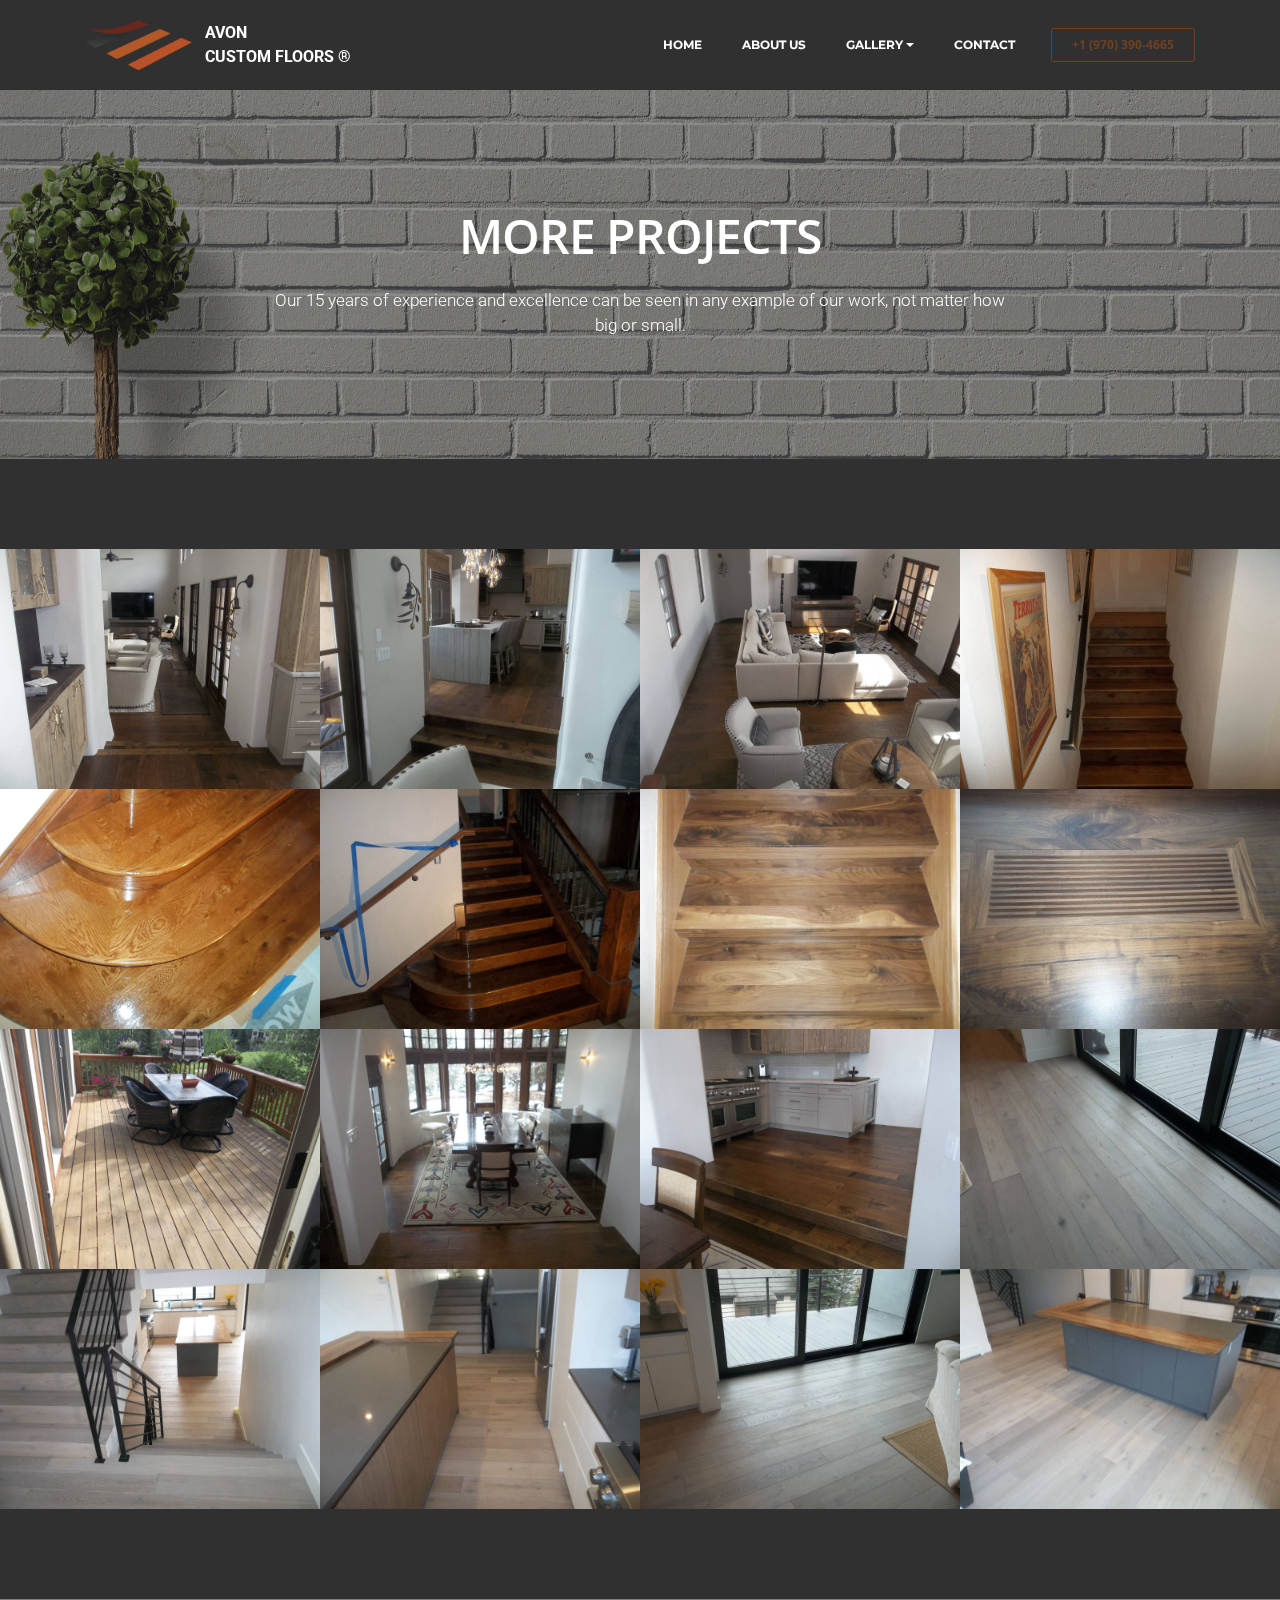
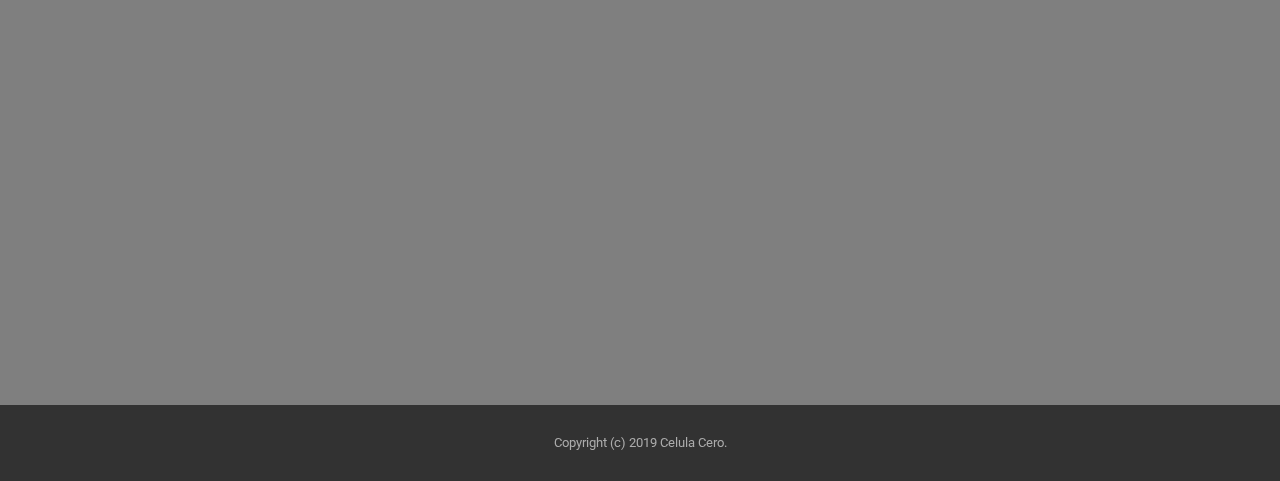
<file: gallery.html>
<!DOCTYPE html>
<html  >
<head>
  <!-- Site made with Mobirise Website Builder v4.9.7, https://mobirise.com -->
  <meta charset="UTF-8">
  <meta http-equiv="X-UA-Compatible" content="IE=edge">
  <meta name="generator" content="Mobirise v4.9.7, mobirise.com">
  <meta name="viewport" content="width=device-width, initial-scale=1, minimum-scale=1">
  <link rel="shortcut icon" href="assets/images/favicon2-63x63.png" type="image/x-icon">
  <meta name="description" content="Avon Custom Floors -  Our Gallery">
  
  <title>Gallery</title>
  <link rel="stylesheet" href="assets/et-line-font-plugin/style.css">
  <link rel="stylesheet" href="https://fonts.googleapis.com/css?family=Montserrat:400,700">
  <link rel="stylesheet" href="https://fonts.googleapis.com/css?family=Raleway:100,100i,200,200i,300,300i,400,400i,500,500i,600,600i,700,700i,800,800i,900,900i">
  <link rel="stylesheet" href="https://fonts.googleapis.com/css?family=Lora:400,700,400italic,700italic&subset=latin">
  <link rel="stylesheet" href="assets/tether/tether.min.css">
  <link rel="stylesheet" href="assets/bootstrap/css/bootstrap.min.css">
  <link rel="stylesheet" href="assets/dropdown/css/style.css">
  <link rel="stylesheet" href="assets/animate.css/animate.min.css">
  <link rel="stylesheet" href="assets/theme/css/style.css">
  <link rel="stylesheet" href="assets/mobirise-gallery/style.css">
  <link rel="stylesheet" href="assets/mobirise/css/mbr-additional.css" type="text/css">
  
  
  
</head>
<body>
  <section id="menu-0" data-rv-view="142">

    <nav class="navbar navbar-dropdown transparent navbar-fixed-top bg-color">
        <div class="container">

            <div class="mbr-table">
                <div class="mbr-table-cell">

                    <div class="navbar-brand">
                        <a href="#top" class="navbar-logo"><img src="assets/images/test2-275x128.png" alt="Avon-Logo" title="Avon Custom Floors"></a>
                        <a class="navbar-caption" href="index.html">AVON<br>CUSTOM FLOORS&nbsp;®<br></a>
                    </div>

                </div>
                <div class="mbr-table-cell">

                    <button class="navbar-toggler pull-xs-right hidden-md-up" type="button" data-toggle="collapse" data-target="#exCollapsingNavbar">
                        <div class="hamburger-icon"></div>
                    </button>

                    <ul class="nav-dropdown collapse pull-xs-right nav navbar-nav navbar-toggleable-sm" id="exCollapsingNavbar"><li class="nav-item"><a class="nav-link link" href="index.html">HOME</a></li><li class="nav-item"><a class="nav-link link" href="index.html#msg-box1-c">ABOUT US</a></li><li class="nav-item dropdown"><a class="nav-link link dropdown-toggle" href="index.html#msg-box1-d" data-toggle="dropdown-submenu" aria-expanded="false">GALLERY</a><div class="dropdown-menu"><a class="dropdown-item" href="index.html#msg-box1-d">MORE PROJECTS</a></div></li><li class="nav-item"><a class="nav-link link" href="#bottom">CONTACT</a></li><li class="nav-item nav-btn"><a class="nav-link btn btn-primary-outline btn-primary" href="tel:+1 (970) 390-4665">+1 (970) 390-4665</a></li></ul>
                    <button hidden="" class="navbar-toggler navbar-close" type="button" data-toggle="collapse" data-target="#exCollapsingNavbar">
                        <div class="close-icon"></div>
                    </button>

                </div>
            </div>

        </div>
    </nav>

</section>

<section class="engine"><a href="https://mobirise.info/r">free bootstrap template</a></section><section class="mbr-info mbr-info-extra mbr-section mbr-section-md-padding mbr-after-navbar" id="msg-box1-2" data-rv-view="144" style="background-color: rgb(48, 48, 48); padding-top: 30px; padding-bottom: 60px;">

    
    <div class="container">
        <div class="row">


            


            <div class="mbr-table-md-up">
                <div class="mbr-table-cell mbr-right-padding-md-up col-md-8 text-xs-center text-md-left">
                    
                    
                </div>

                <div class="mbr-table-cell col-md-4">
                    
                </div>
            </div>


        </div>
    </div>
</section>

<section class="mbr-section article mbr-parallax-background" id="msg-box8-i" data-rv-view="147" style="background-image: url(assets/images/mbr-1920x1532.jpg); padding-top: 120px; padding-bottom: 120px;">

    <div class="mbr-overlay" style="opacity: 0.5; background-color: rgb(34, 34, 34);">
    </div>
    <div class="container">
        <div class="row">
            <div class="col-md-8 col-md-offset-2 text-xs-center">
                <h3 class="mbr-section-title display-2">MORE PROJECTS</h3>
                <div class="lead"><p>Our 15 years of experience and excellence can be seen in any example of our work, not matter how big or small.</p></div>
                
            </div>
        </div>
    </div>

</section>

<section class="mbr-info mbr-info-extra mbr-section mbr-section-md-padding" id="msg-box1-h" data-rv-view="150" style="background-color: rgb(48, 48, 48); padding-top: 30px; padding-bottom: 60px;">

    
    <div class="container">
        <div class="row">


            


            <div class="mbr-table-md-up">
                <div class="mbr-table-cell mbr-right-padding-md-up col-md-8 text-xs-center text-md-left">
                    
                    
                </div>

                <div class="mbr-table-cell col-md-4">
                    
                </div>
            </div>


        </div>
    </div>
</section>

<section class="mbr-gallery mbr-section mbr-section-nopadding mbr-slider-carousel" data-filter="false" id="gallery1-e" data-rv-view="153" style="background-color: rgb(255, 255, 255); padding-top: 0rem; padding-bottom: 0rem;">
    <!-- Filter -->
    

    <!-- Gallery -->
    <div class="mbr-gallery-row">
        <div class=" mbr-gallery-layout-default">
            <div>
                <div>
                    <div class="mbr-gallery-item mbr-gallery-item__mobirise3 mbr-gallery-item--p0" data-video-url="false" data-tags="Awesome">
                        <div href="#lb-gallery1-e" data-slide-to="0" data-toggle="modal">
                            
                            

                            <img src="assets/images/100-945-2000x1500-800x600.jpg" alt="" title="">
                            
                            <span class="icon-focus"></span>
                            
                        </div>
                    </div><div class="mbr-gallery-item mbr-gallery-item__mobirise3 mbr-gallery-item--p0" data-video-url="false" data-tags="Awesome">
                        <div href="#lb-gallery1-e" data-slide-to="1" data-toggle="modal">
                            
                            

                            <img src="assets/images/100-946-2000x1500-800x600.jpg" alt="" title="">
                            
                            <span class="icon-focus"></span>
                            
                        </div>
                    </div><div class="mbr-gallery-item mbr-gallery-item__mobirise3 mbr-gallery-item--p0" data-video-url="false" data-tags="Awesome">
                        <div href="#lb-gallery1-e" data-slide-to="2" data-toggle="modal">
                            
                            

                            <img src="assets/images/100-947-2000x1500-800x600.jpg" alt="" title="">
                            
                            <span class="icon-focus"></span>
                            
                        </div>
                    </div><div class="mbr-gallery-item mbr-gallery-item__mobirise3 mbr-gallery-item--p0" data-video-url="false" data-tags="Awesome">
                        <div href="#lb-gallery1-e" data-slide-to="3" data-toggle="modal">
                            
                            

                            <img src="assets/images/100-797-2000x1500-800x600.jpg" alt="" title="">
                            
                            <span class="icon-focus"></span>
                            
                        </div>
                    </div><div class="mbr-gallery-item mbr-gallery-item__mobirise3 mbr-gallery-item--p0" data-video-url="false" data-tags="Awesome">
                        <div href="#lb-gallery1-e" data-slide-to="4" data-toggle="modal">
                            
                            

                            <img src="assets/images/100-816-2000x1500-800x600.jpg" alt="" title="">
                            
                            <span class="icon-focus"></span>
                            
                        </div>
                    </div><div class="mbr-gallery-item mbr-gallery-item__mobirise3 mbr-gallery-item--p0" data-video-url="false" data-tags="Awesome">
                        <div href="#lb-gallery1-e" data-slide-to="5" data-toggle="modal">
                            
                            

                            <img src="assets/images/100-817-2000x1500-800x600.jpg" alt="" title="">
                            
                            <span class="icon-focus"></span>
                            
                        </div>
                    </div><div class="mbr-gallery-item mbr-gallery-item__mobirise3 mbr-gallery-item--p0" data-video-url="false" data-tags="Awesome">
                        <div href="#lb-gallery1-e" data-slide-to="6" data-toggle="modal">
                            
                            

                            <img src="assets/images/100-826-2000x1500-800x600.jpg" alt="" title="">
                            
                            <span class="icon-focus"></span>
                            
                        </div>
                    </div><div class="mbr-gallery-item mbr-gallery-item__mobirise3 mbr-gallery-item--p0" data-video-url="false" data-tags="Awesome">
                        <div href="#lb-gallery1-e" data-slide-to="7" data-toggle="modal">
                            
                            

                            <img src="assets/images/100-835-2000x1500-800x600.jpg" alt="" title="">
                            
                            <span class="icon-focus"></span>
                            
                        </div>
                    </div><div class="mbr-gallery-item mbr-gallery-item__mobirise3 mbr-gallery-item--p0" data-video-url="false" data-tags="Awesome">
                        <div href="#lb-gallery1-e" data-slide-to="8" data-toggle="modal">
                            
                            

                            <img src="assets/images/100-890-2000x1500-800x600.jpg" alt="" title="">
                            
                            <span class="icon-focus"></span>
                            
                        </div>
                    </div><div class="mbr-gallery-item mbr-gallery-item__mobirise3 mbr-gallery-item--p0" data-video-url="false" data-tags="Awesome">
                        <div href="#lb-gallery1-e" data-slide-to="9" data-toggle="modal">
                            
                            

                            <img src="assets/images/100-941-2000x1500-800x600.jpg" alt="" title="">
                            
                            <span class="icon-focus"></span>
                            
                        </div>
                    </div><div class="mbr-gallery-item mbr-gallery-item__mobirise3 mbr-gallery-item--p0" data-video-url="false" data-tags="Awesome">
                        <div href="#lb-gallery1-e" data-slide-to="10" data-toggle="modal">
                            
                            

                            <img src="assets/images/100-942-2000x1500-800x600.jpg" alt="" title="">
                            
                            <span class="icon-focus"></span>
                            
                        </div>
                    </div><div class="mbr-gallery-item mbr-gallery-item__mobirise3 mbr-gallery-item--p0" data-video-url="false" data-tags="Awesome">
                        <div href="#lb-gallery1-e" data-slide-to="11" data-toggle="modal">
                            
                            

                            <img src="assets/images/100-953-2000x1500-800x600.jpg" alt="" title="">
                            
                            <span class="icon-focus"></span>
                            
                        </div>
                    </div><div class="mbr-gallery-item mbr-gallery-item__mobirise3 mbr-gallery-item--p0" data-video-url="false" data-tags="Awesome">
                        <div href="#lb-gallery1-e" data-slide-to="12" data-toggle="modal">
                            
                            

                            <img src="assets/images/100-956-2000x1500-800x600.jpg" alt="" title="">
                            
                            <span class="icon-focus"></span>
                            
                        </div>
                    </div><div class="mbr-gallery-item mbr-gallery-item__mobirise3 mbr-gallery-item--p0" data-video-url="false" data-tags="Awesome">
                        <div href="#lb-gallery1-e" data-slide-to="13" data-toggle="modal">
                            
                            

                            <img src="assets/images/100-958-2000x1500-800x600.jpg" alt="" title="">
                            
                            <span class="icon-focus"></span>
                            
                        </div>
                    </div><div class="mbr-gallery-item mbr-gallery-item__mobirise3 mbr-gallery-item--p0" data-video-url="false" data-tags="Awesome">
                        <div href="#lb-gallery1-e" data-slide-to="14" data-toggle="modal">
                            
                            

                            <img src="assets/images/100-961-2000x1500-800x600.jpg" alt="" title="">
                            
                            <span class="icon-focus"></span>
                            
                        </div>
                    </div><div class="mbr-gallery-item mbr-gallery-item__mobirise3 mbr-gallery-item--p0" data-video-url="false" data-tags="Awesome">
                        <div href="#lb-gallery1-e" data-slide-to="15" data-toggle="modal">
                            
                            

                            <img src="assets/images/100-962-2000x1500-800x600.jpg" alt="" title="">
                            
                            <span class="icon-focus"></span>
                            
                        </div>
                    </div>
                </div>
            </div>
            <div class="clearfix"></div>
        </div>
    </div>

    <!-- Lightbox -->
    <div data-app-prevent-settings="" class="mbr-slider modal fade carousel slide" tabindex="-1" data-keyboard="true" data-interval="false" id="lb-gallery1-e">
        <div class="modal-dialog">
            <div class="modal-content">
                <div class="modal-body">
                    <ol class="carousel-indicators">
                        <li data-app-prevent-settings="" data-target="#lb-gallery1-e" class=" active" data-slide-to="0"></li><li data-app-prevent-settings="" data-target="#lb-gallery1-e" data-slide-to="1"></li><li data-app-prevent-settings="" data-target="#lb-gallery1-e" data-slide-to="2"></li><li data-app-prevent-settings="" data-target="#lb-gallery1-e" data-slide-to="3"></li><li data-app-prevent-settings="" data-target="#lb-gallery1-e" data-slide-to="4"></li><li data-app-prevent-settings="" data-target="#lb-gallery1-e" data-slide-to="5"></li><li data-app-prevent-settings="" data-target="#lb-gallery1-e" data-slide-to="6"></li><li data-app-prevent-settings="" data-target="#lb-gallery1-e" data-slide-to="7"></li><li data-app-prevent-settings="" data-target="#lb-gallery1-e" data-slide-to="8"></li><li data-app-prevent-settings="" data-target="#lb-gallery1-e" data-slide-to="9"></li><li data-app-prevent-settings="" data-target="#lb-gallery1-e" data-slide-to="10"></li><li data-app-prevent-settings="" data-target="#lb-gallery1-e" data-slide-to="11"></li><li data-app-prevent-settings="" data-target="#lb-gallery1-e" data-slide-to="12"></li><li data-app-prevent-settings="" data-target="#lb-gallery1-e" data-slide-to="13"></li><li data-app-prevent-settings="" data-target="#lb-gallery1-e" data-slide-to="14"></li><li data-app-prevent-settings="" data-target="#lb-gallery1-e" data-slide-to="15"></li>
                    </ol>
                    <div class="carousel-inner">
                        <div class="carousel-item active">
                            <img src="assets/images/100-945-2000x1500.jpg" alt="" title="">
                        </div><div class="carousel-item">
                            <img src="assets/images/100-946-2000x1500.jpg" alt="" title="">
                        </div><div class="carousel-item">
                            <img src="assets/images/100-947-2000x1500.jpg" alt="" title="">
                        </div><div class="carousel-item">
                            <img src="assets/images/100-797-2000x1500.jpg" alt="" title="">
                        </div><div class="carousel-item">
                            <img src="assets/images/100-816-2000x1500.jpg" alt="" title="">
                        </div><div class="carousel-item">
                            <img src="assets/images/100-817-2000x1500.jpg" alt="" title="">
                        </div><div class="carousel-item">
                            <img src="assets/images/100-826-2000x1500.jpg" alt="" title="">
                        </div><div class="carousel-item">
                            <img src="assets/images/100-835-2000x1500.jpg" alt="" title="">
                        </div><div class="carousel-item">
                            <img src="assets/images/100-890-2000x1500.jpg" alt="" title="">
                        </div><div class="carousel-item">
                            <img src="assets/images/100-941-2000x1500.jpg" alt="" title="">
                        </div><div class="carousel-item">
                            <img src="assets/images/100-942-2000x1500.jpg" alt="" title="">
                        </div><div class="carousel-item">
                            <img src="assets/images/100-953-2000x1500.jpg" alt="" title="">
                        </div><div class="carousel-item">
                            <img src="assets/images/100-956-2000x1500.jpg" alt="" title="">
                        </div><div class="carousel-item">
                            <img src="assets/images/100-958-2000x1500.jpg" alt="" title="">
                        </div><div class="carousel-item">
                            <img src="assets/images/100-961-2000x1500.jpg" alt="" title="">
                        </div><div class="carousel-item">
                            <img src="assets/images/100-962-2000x1500.jpg" alt="" title="">
                        </div>
                    </div>
                    <a class="left carousel-control" role="button" data-slide="prev" href="#lb-gallery1-e">
                        <span class="icon-prev" aria-hidden="true"></span>
                        <span class="sr-only">Previous</span>
                    </a>
                    <a class="right carousel-control" role="button" data-slide="next" href="#lb-gallery1-e">
                        <span class="icon-next" aria-hidden="true"></span>
                        <span class="sr-only">Next</span>
                    </a>

                    <a class="close" href="#" role="button" data-dismiss="modal">
                        <span aria-hidden="true">×</span>
                        <span class="sr-only">Close</span>
                    </a>
                </div>
            </div>
        </div>
    </div>
</section>

<section class="mbr-info mbr-info-extra mbr-section mbr-section-md-padding" id="msg-box1-c" data-rv-view="220" style="background-color: rgb(48, 48, 48); padding-top: 30px; padding-bottom: 60px;">

    
    <div class="container">
        <div class="row">


            


            <div class="mbr-table-md-up">
                <div class="mbr-table-cell mbr-right-padding-md-up col-md-8 text-xs-center text-md-left">
                    
                    
                </div>

                <div class="mbr-table-cell col-md-4">
                    
                </div>
            </div>


        </div>
    </div>
</section>

<section class="mbr-section mbr-parallax-background" id="content5-3" data-rv-view="223" style="background-image: url(assets/images/mbr-2-1920x1280.jpg); padding-top: 120px; padding-bottom: 120px;">

    <div class="mbr-overlay" style="opacity: 0.5; background-color: rgb(0, 0, 0);">
    </div>

    <div class="container">
        <h3 class="mbr-section-title display-2">AVON CUSTOM FLOORS</h3>
        <div class="lead"><p>In Colorado, Homeowners, businesses, builders and Interior designers have trusted Avon Custom Floors for quality Craftsmanship and service when remodeling or when building a new home since 2015.</p></div>
    </div>

</section>

<footer class="mbr-small-footer mbr-section mbr-section-nopadding" id="footer1-g" data-rv-view="226" style="background-color: rgb(50, 50, 50); padding-top: 1.75rem; padding-bottom: 1.75rem;">
    
    <div class="container text-xs-center">
        <p>Copyright (c) 2019 Celula Cero.</p>
    </div>
</footer>


  <script src="assets/web/assets/jquery/jquery.min.js"></script>
  <script src="assets/tether/tether.min.js"></script>
  <script src="assets/bootstrap/js/bootstrap.min.js"></script>
  <script src="assets/smooth-scroll/smooth-scroll.js"></script>
  <script src="assets/dropdown/js/script.min.js"></script>
  <script src="assets/touch-swipe/jquery.touch-swipe.min.js"></script>
  <script src="assets/bootstrap-carousel-swipe/bootstrap-carousel-swipe.js"></script>
  <script src="assets/jarallax/jarallax.js"></script>
  <script src="assets/masonry/masonry.pkgd.min.js"></script>
  <script src="assets/imagesloaded/imagesloaded.pkgd.min.js"></script>
  <script src="assets/viewport-checker/jquery.viewportchecker.js"></script>
  <script src="assets/theme/js/script.js"></script>
  <script src="assets/mobirise-gallery/player.min.js"></script>
  <script src="assets/mobirise-gallery/script.js"></script>
  
  
  <input name="animation" type="hidden">
  </body>
</html>
</file>
<file: assets/et-line-font-plugin/style.css>
@font-face {
	font-family: 'et-line';
	src:url('fonts/et-line.eot');
	src:url('fonts/et-line.eot?#iefix') format('embedded-opentype'),
		url('fonts/et-line.woff') format('woff'),
		url('fonts/et-line.ttf') format('truetype'),
		url('fonts/et-line.svg#et-line') format('svg');
	font-weight: normal;
	font-style: normal;
}

/* Use the following CSS code if you want to use data attributes for inserting your icons */
.etl-icon, [data-icon]:before {
	font-family: 'et-line';
	content: attr(data-icon);
	speak: none;
	font-weight: normal;
	font-variant: normal;
	text-transform: none;
	line-height: 1;
	-webkit-font-smoothing: antialiased;
	-moz-osx-font-smoothing: grayscale;
	display:inline-block;
}

/* Use the following CSS code if you want to have a class per icon */
/*
Instead of a list of all class selectors,
you can use the generic selector below, but it's slower:
[class*="icon-"] {
*/
.icon-mobile, .icon-laptop, .icon-desktop, .icon-tablet, .icon-phone, .icon-document, .icon-documents, .icon-search, .icon-clipboard, .icon-newspaper, .icon-notebook, .icon-book-open, .icon-browser, .icon-calendar, .icon-presentation, .icon-picture, .icon-pictures, .icon-video, .icon-camera, .icon-printer, .icon-toolbox, .icon-briefcase, .icon-wallet, .icon-gift, .icon-bargraph, .icon-grid, .icon-expand, .icon-focus, .icon-edit, .icon-adjustments, .icon-ribbon, .icon-hourglass, .icon-lock, .icon-megaphone, .icon-shield, .icon-trophy, .icon-flag, .icon-map, .icon-puzzle, .icon-basket, .icon-envelope, .icon-streetsign, .icon-telescope, .icon-gears, .icon-key, .icon-paperclip, .icon-attachment, .icon-pricetags, .icon-lightbulb, .icon-layers, .icon-pencil, .icon-tools, .icon-tools-2, .icon-scissors, .icon-paintbrush, .icon-magnifying-glass, .icon-circle-compass, .icon-linegraph, .icon-mic, .icon-strategy, .icon-beaker, .icon-caution, .icon-recycle, .icon-anchor, .icon-profile-male, .icon-profile-female, .icon-bike, .icon-wine, .icon-hotairballoon, .icon-globe, .icon-genius, .icon-map-pin, .icon-dial, .icon-chat, .icon-heart, .icon-cloud, .icon-upload, .icon-download, .icon-target, .icon-hazardous, .icon-piechart, .icon-speedometer, .icon-global, .icon-compass, .icon-lifesaver, .icon-clock, .icon-aperture, .icon-quote, .icon-scope, .icon-alarmclock, .icon-refresh, .icon-happy, .icon-sad, .icon-facebook, .icon-twitter, .icon-googleplus, .icon-rss, .icon-tumblr, .icon-linkedin, .icon-dribbble {
	font-family: 'et-line';
	speak: none;
	font-style: normal;
	font-weight: normal;
	font-variant: normal;
	text-transform: none;
	line-height: 1;
	-webkit-font-smoothing: antialiased;
	-moz-osx-font-smoothing: grayscale;
	display:inline-block;
}
.icon-mobile:before {
	content: "\e000";
}
.icon-laptop:before {
	content: "\e001";
}
.icon-desktop:before {
	content: "\e002";
}
.icon-tablet:before {
	content: "\e003";
}
.icon-phone:before {
	content: "\e004";
}
.icon-document:before {
	content: "\e005";
}
.icon-documents:before {
	content: "\e006";
}
.icon-search:before {
	content: "\e007";
}
.icon-clipboard:before {
	content: "\e008";
}
.icon-newspaper:before {
	content: "\e009";
}
.icon-notebook:before {
	content: "\e00a";
}
.icon-book-open:before {
	content: "\e00b";
}
.icon-browser:before {
	content: "\e00c";
}
.icon-calendar:before {
	content: "\e00d";
}
.icon-presentation:before {
	content: "\e00e";
}
.icon-picture:before {
	content: "\e00f";
}
.icon-pictures:before {
	content: "\e010";
}
.icon-video:before {
	content: "\e011";
}
.icon-camera:before {
	content: "\e012";
}
.icon-printer:before {
	content: "\e013";
}
.icon-toolbox:before {
	content: "\e014";
}
.icon-briefcase:before {
	content: "\e015";
}
.icon-wallet:before {
	content: "\e016";
}
.icon-gift:before {
	content: "\e017";
}
.icon-bargraph:before {
	content: "\e018";
}
.icon-grid:before {
	content: "\e019";
}
.icon-expand:before {
	content: "\e01a";
}
.icon-focus:before {
	content: "\e01b";
}
.icon-edit:before {
	content: "\e01c";
}
.icon-adjustments:before {
	content: "\e01d";
}
.icon-ribbon:before {
	content: "\e01e";
}
.icon-hourglass:before {
	content: "\e01f";
}
.icon-lock:before {
	content: "\e020";
}
.icon-megaphone:before {
	content: "\e021";
}
.icon-shield:before {
	content: "\e022";
}
.icon-trophy:before {
	content: "\e023";
}
.icon-flag:before {
	content: "\e024";
}
.icon-map:before {
	content: "\e025";
}
.icon-puzzle:before {
	content: "\e026";
}
.icon-basket:before {
	content: "\e027";
}
.icon-envelope:before {
	content: "\e028";
}
.icon-streetsign:before {
	content: "\e029";
}
.icon-telescope:before {
	content: "\e02a";
}
.icon-gears:before {
	content: "\e02b";
}
.icon-key:before {
	content: "\e02c";
}
.icon-paperclip:before {
	content: "\e02d";
}
.icon-attachment:before {
	content: "\e02e";
}
.icon-pricetags:before {
	content: "\e02f";
}
.icon-lightbulb:before {
	content: "\e030";
}
.icon-layers:before {
	content: "\e031";
}
.icon-pencil:before {
	content: "\e032";
}
.icon-tools:before {
	content: "\e033";
}
.icon-tools-2:before {
	content: "\e034";
}
.icon-scissors:before {
	content: "\e035";
}
.icon-paintbrush:before {
	content: "\e036";
}
.icon-magnifying-glass:before {
	content: "\e037";
}
.icon-circle-compass:before {
	content: "\e038";
}
.icon-linegraph:before {
	content: "\e039";
}
.icon-mic:before {
	content: "\e03a";
}
.icon-strategy:before {
	content: "\e03b";
}
.icon-beaker:before {
	content: "\e03c";
}
.icon-caution:before {
	content: "\e03d";
}
.icon-recycle:before {
	content: "\e03e";
}
.icon-anchor:before {
	content: "\e03f";
}
.icon-profile-male:before {
	content: "\e040";
}
.icon-profile-female:before {
	content: "\e041";
}
.icon-bike:before {
	content: "\e042";
}
.icon-wine:before {
	content: "\e043";
}
.icon-hotairballoon:before {
	content: "\e044";
}
.icon-globe:before {
	content: "\e045";
}
.icon-genius:before {
	content: "\e046";
}
.icon-map-pin:before {
	content: "\e047";
}
.icon-dial:before {
	content: "\e048";
}
.icon-chat:before {
	content: "\e049";
}
.icon-heart:before {
	content: "\e04a";
}
.icon-cloud:before {
	content: "\e04b";
}
.icon-upload:before {
	content: "\e04c";
}
.icon-download:before {
	content: "\e04d";
}
.icon-target:before {
	content: "\e04e";
}
.icon-hazardous:before {
	content: "\e04f";
}
.icon-piechart:before {
	content: "\e050";
}
.icon-speedometer:before {
	content: "\e051";
}
.icon-global:before {
	content: "\e052";
}
.icon-compass:before {
	content: "\e053";
}
.icon-lifesaver:before {
	content: "\e054";
}
.icon-clock:before {
	content: "\e055";
}
.icon-aperture:before {
	content: "\e056";
}
.icon-quote:before {
	content: "\e057";
}
.icon-scope:before {
	content: "\e058";
}
.icon-alarmclock:before {
	content: "\e059";
}
.icon-refresh:before {
	content: "\e05a";
}
.icon-happy:before {
	content: "\e05b";
}
.icon-sad:before {
	content: "\e05c";
}
.icon-facebook:before {
	content: "\e05d";
}
.icon-twitter:before {
	content: "\e05e";
}
.icon-googleplus:before {
	content: "\e05f";
}
.icon-rss:before {
	content: "\e060";
}
.icon-tumblr:before {
	content: "\e061";
}
.icon-linkedin:before {
	content: "\e062";
}
.icon-dribbble:before {
	content: "\e063";
}
</file>
<file: assets/dropdown/css/style.css>
.navbar-dropdown {
  left: 0;
  padding: 0;
  position: absolute;
  right: 0;
  top: 0;
  transition: all 0.45s ease;
  z-index: 1030; }
  .navbar-dropdown .navbar-brand {
    float: none;
    font-size: 0;
    padding: 1.25rem 0;
    position: relative;
    transition: padding 0.25s ease;
    white-space: nowrap; }
    .navbar-dropdown .navbar-brand::before {
      content: "";
      display: inline-block;
      height: 100%;
      vertical-align: middle; }
  .navbar-dropdown .navbar-logo,
  .navbar-dropdown .navbar-caption {
    display: inline-block;
    vertical-align: middle; }
  .navbar-dropdown .navbar-logo {
    margin-right: 0.8rem;
    transition: margin 0.3s ease-in-out; }
    .navbar-dropdown .navbar-logo img {
      height: 3.125rem;
      transition: all 0.3s ease-in-out; }
  .navbar-dropdown .mbr-table-cell {
    height: 5.625rem; }
  .navbar-dropdown .navbar-caption {
    font-family: "Montserrat";
    font-size: 1rem;
    font-weight: 700;
    white-space: normal; }
    .navbar-dropdown .navbar-caption, .navbar-dropdown .navbar-caption:hover {
      color: inherit;
      text-decoration: none; }
  .navbar-dropdown.navbar-fixed-top {
    position: fixed; }
  .navbar-dropdown.bg-color.transparent {
    background: none !important; }
  .navbar-dropdown.navbar-short .navbar-brand {
    padding: 0.625rem 0; }
  .navbar-dropdown.navbar-short .navbar-logo {
    margin-right: 0.5rem; }
    .navbar-dropdown.navbar-short .navbar-logo img {
      height: 2.375rem; }
  .navbar-dropdown.navbar-short .mbr-table-cell {
    height: 3.625rem; }
  .navbar-dropdown .navbar-close {
    left: 0.6875rem;
    position: fixed;
    top: 0.75rem;
    z-index: 1000; }
  .navbar-dropdown.opened {
    background: none !important; }
    .navbar-dropdown.opened .navbar-brand,
    .navbar-dropdown.opened .navbar-toggler {
      display: none; }
  .navbar-dropdown .hamburger-icon {
    content: "";
    width: 16px;
    -webkit-box-shadow: 0 -6px 0 1px,0 0 0 1px,0 6px 0 1px;
    -moz-box-shadow: 0 -6px 0 1px,0 0 0 1px,0 6px 0 1px;
    box-shadow: 0 -6px 0 1px,0 0 0 1px,0 6px 0 1px; }
  .navbar-dropdown .close-icon {
    position: relative;
    width: 21px;
    height: 21px;
    overflow: hidden; }
    .navbar-dropdown .close-icon::before, .navbar-dropdown .close-icon::after {
      content: '';
      position: absolute;
      height: 2px;
      width: 100%;
      top: 50%;
      left: 0;
      margin-top: -1px; }
    .navbar-dropdown .close-icon::before {
      transform: rotate(45deg);
      -ms-transform: rotate(45deg);
      -webkit-transform: rotate(45deg); }
    .navbar-dropdown .close-icon::after {
      transform: rotate(-45deg);
      -ms-transform: rotate(-45deg);
      -webkit-transform: rotate(-45deg); }

.dropdown-menu .dropdown-toggle[data-toggle="dropdown-submenu"]::after {
  border-bottom: 0.35em solid transparent;
  border-left: 0.35em solid;
  border-right: 0;
  border-top: 0.35em solid transparent;
  margin-left: 0.3rem; }

.dropdown-menu .dropdown-item:focus {
  outline: 0; }

.nav-dropdown {
  display: table !important;
  font-family: "Montserrat";
  font-size: 0.75rem;
  font-weight: 700;
  height: auto !important; }
  .nav-dropdown .nav-item {
    display: table-cell;
    float: none;
    vertical-align: middle; }
  .nav-dropdown .nav-btn {
    padding-left: 1rem; }
  .nav-dropdown .link {
    margin: 1.667em;
    padding: 0;
    transition: color .2s ease-in-out; }
    .nav-dropdown .link.dropdown-toggle {
      margin-right: 2.583em; }
      .nav-dropdown .link.dropdown-toggle::after {
        margin-left: .25rem;
        border-top: 0.35em solid;
        border-right: 0.35em solid transparent;
        border-left: 0.35em solid transparent;
        border-bottom: 0; }
      .nav-dropdown .link.dropdown-toggle::after {
        display: block;
        margin-top: -0.1667em;
        position: absolute;
        right: 1.3333em;
        top: 50%; }
      .nav-dropdown .link.dropdown-toggle[aria-expanded="true"] {
        margin: 0;
        padding: 1.667em 2.583em 1.667em 1.667em; }
  .nav-dropdown .link::after,
  .nav-dropdown .dropdown-item::after {
    color: inherit; }
  .nav-dropdown .btn {
    font-size: 0.75rem;
    font-weight: 700;
    letter-spacing: 0;
    margin-bottom: 0;
    padding-left: 1.25rem;
    padding-right: 1.25rem; }
  .nav-dropdown .dropdown-menu {
    border-radius: 0;
    border: 0;
    left: 0;
    margin: 0;
    padding-bottom: 1.25rem;
    padding-top: 1.25rem; }
  .nav-dropdown .dropdown-submenu {
    left: 100%;
    margin-left: 0.125rem;
    margin-top: -1.25rem;
    top: 0; }
  .nav-dropdown .dropdown-item {
    font-size: 0.8125rem;
    font-weight: 500;
    line-height: 2;
    padding: 0.3846em 4.615em 0.3846em 1.5385em;
    position: relative;
    transition: color .2s ease-in-out, background-color .2s ease-in-out; }
    .nav-dropdown .dropdown-item::after {
      margin-top: -0.3077em;
      position: absolute;
      right: 1.1538em;
      top: 50%; }
    .nav-dropdown .dropdown-item:focus, .nav-dropdown .dropdown-item:hover {
      background: none; }

@media (max-width: 767px) {
  .nav-dropdown.navbar-toggleable-sm {
    bottom: 0;
    display: none;
    left: 0;
    overflow-x: hidden;
    position: fixed;
    top: 0;
    transform: translateX(-100%);
    -ms-transform: translateX(-100%);
    -webkit-transform: translateX(-100%);
    width: 18.75rem;
    z-index: 999; } }
.nav-dropdown.navbar-toggleable-xl {
  bottom: 0;
  display: none;
  left: 0;
  overflow-x: hidden;
  position: fixed;
  top: 0;
  transform: translateX(-100%);
  -ms-transform: translateX(-100%);
  -webkit-transform: translateX(-100%);
  width: 18.75rem;
  z-index: 999; }

.nav-dropdown-sm {
  display: block !important;
  overflow-x: hidden;
  overflow: auto;
  padding-top: 3.875rem; }
  .nav-dropdown-sm::after {
    content: "";
    display: block;
    height: 3rem;
    width: 100%; }
  .nav-dropdown-sm.collapse.in ~ .navbar-close {
    display: block !important; }
  .nav-dropdown-sm.collapsing, .nav-dropdown-sm.collapse.in {
    transform: translateX(0);
    -ms-transform: translateX(0);
    -webkit-transform: translateX(0);
    transition: all 0.25s ease-out;
    -webkit-transition: all 0.25s ease-out; }
  .nav-dropdown-sm.collapsing[aria-expanded="false"] {
    transform: translateX(-100%);
    -ms-transform: translateX(-100%);
    -webkit-transform: translateX(-100%); }
  .nav-dropdown-sm .nav-item {
    display: block;
    margin-left: 0 !important;
    padding-left: 0; }
  .nav-dropdown-sm .link,
  .nav-dropdown-sm .dropdown-item {
    border-top: 1px dotted rgba(255, 255, 255, 0.1);
    font-size: 0.8125rem;
    line-height: 1.6;
    margin: 0 !important;
    padding: 0.875rem 2.4rem 0.875rem 1.5625rem !important;
    position: relative;
    white-space: normal; }
    .nav-dropdown-sm .link:focus, .nav-dropdown-sm .link:hover,
    .nav-dropdown-sm .dropdown-item:focus,
    .nav-dropdown-sm .dropdown-item:hover {
      background: rgba(0, 0, 0, 0.2) !important; }
  .nav-dropdown-sm .nav-btn {
    position: relative;
    padding: 1.5625rem 1.5625rem 0 1.5625rem; }
    .nav-dropdown-sm .nav-btn::before {
      border-top: 1px dotted rgba(255, 255, 255, 0.1);
      content: "";
      left: 0;
      position: absolute;
      top: 0;
      width: 100%; }
    .nav-dropdown-sm .nav-btn + .nav-btn {
      padding-top: 0.625rem; }
      .nav-dropdown-sm .nav-btn + .nav-btn::before {
        display: none; }
  .nav-dropdown-sm .btn {
    padding: 0.625rem 0; }
  .nav-dropdown-sm .dropdown-toggle::after {
    position: absolute;
    right: 1.25rem;
    top: 50%;
    margin-top: -0.154em; }
  .nav-dropdown-sm .dropdown-toggle[data-toggle="dropdown-submenu"]::after {
    margin-left: .25rem;
    border-top: 0.35em solid;
    border-right: 0.35em solid transparent;
    border-left: 0.35em solid transparent;
    border-bottom: 0; }
  .nav-dropdown-sm .dropdown-toggle[data-toggle="dropdown-submenu"][aria-expanded="true"]::after {
    border-top: 0;
    border-right: 0.35em solid transparent;
    border-left: 0.35em solid transparent;
    border-bottom: 0.35em solid; }
  .nav-dropdown-sm .dropdown-menu {
    margin: 0;
    padding: 0;
    position: relative;
    top: 0;
    left: 0;
    width: 100%;
    border: 0;
    float: none;
    border-radius: 0;
    background: none; }

.is-builder .nav-dropdown.collapsing {
  transition: none !important; }

/*# sourceMappingURL=style.css.map */
</file>
<file: assets/mobirise-gallery/style.css>
.mbr-gallery .icon {
  z-index: 100 !important;
}

.mbr-gallery .mbr-gallery-item>div:hover .icon-video,
.mbr-gallery .mbr-gallery-item>div:hover .icon-focus {
  opacity: 1;
}

.mbr-gallery .icon-video {
  color: white;
  opacity: 0;
  position: absolute;
  top: calc(50% - 24px);
  left: calc(50% - 27px);
  font-size: 3rem;
  transition: .2s opacity ease-in-out;
  z-index: 5;
}

.mbr-gallery .icon-video::before {
  color: white;
  content: "\e011";
  position: absolute;
}

.mbr-gallery .icon-focus {
  color: white;
  opacity: 0;
  position: absolute;
  top: calc(50% - 24px);
  left: calc(50% - 32px);
  font-size: 3rem !important;
  transition: .2s opacity ease-in-out;
  z-index: 5;
  font-family: 'et-line' !important;
}

.mbr-gallery .icon-focus::before {
  content: '\e01b';
  color: white;
  position: absolute;
}

.mbr-gallery .mbr-gallery-item {
  cursor: pointer;
}

.mbr-gallery .item-overlay {
  position: absolute;
  width: 60px;
  font-size: 60px;
  z-index: 10;
  height: 60px;
  top: calc(50% - 30px);
  left: calc(50% - 30px);
  cursor: pointer;
  z-index: 5;
}

.mbr-gallery .mbr-gallery-item> div::before {
  content: "";
  position: absolute;
  left: 0;
  top: 0;
  width: 100%;
  height: 100%;
  background: -webkit-linear-gradient(left, #554346, #45505b) !important;
  background: -moz-linear-gradient(left, #554346, #45505b) !important;
  background: -o-linear-gradient(left, #554346, #45505b) !important;
  background: -ms-linear-gradient(left, #554346, #45505b) !important;
  background: linear-gradient(left, #554346, #45505b) !important;
  opacity: 0;
  -webkit-transition: .2s opacity ease-in-out;
  transition: .2s opacity ease-in-out;
}

.mbr-gallery .mbr-gallery-item:hover> div::before {
  opacity: 0.5;
}

.mbr-gallery-row {
  padding-left: 0px;
  padding-right: 0px;
}

.mbr-gallery-item__hided {
  position: absolute !important;
  width: 0px !important;
  height: 0px;
  left: 0 !important;
  padding: 0 !important;
}

.mbr-gallery-item__hided img {
  display: none;
}

.mbr-gallery-item__hided span {
  display: none;
}

.mbr-gallery-filter {
  padding-top: 30px;
  padding-bottom: 30px;
  text-align: center;
}
.mbr-gallery-filter.gallery-filter__bg li{
 color: white;
}
.mbr-gallery-filter.gallery-filter__bg .active{
  color:black;
  background-color: white;
}

.mbr-gallery-filter ul {
  padding-left: 0px;
  display: inline-block;
  list-style: none;
  margin-bottom: 0px;
}

.mbr-gallery-filter li {
  font-size: 16px;
  font-family: 'Raleway';
  cursor: pointer;
  color: #242424;
  display: inline-block;
  padding: 9px 30px 9px 30px;
  border: 1px solid #e6e6e6;
  transition: all 0.3s ease-out;
}

.mbr-gallery-filter li:hover {
  background-color: #333333;
  color: #c39f76;
}

.mbr-gallery-filter li.active {
  color: white;
  background-color: #333333;
}

.mbr-gallery-filter li.active:hover {
  color: white;
  background-color: #333333;
}

.mbr-gallery-item> div {
  position: relative;
}

.mbr-gallery-item--p1 {
  padding: 1rem;
}

.mbr-gallery-item--p2 {
  padding: 2rem;
}

.mbr-gallery-item--p3 {
  padding: 3rem;
}

.mbr-gallery-item--p4 {
  padding: 4rem;
}

.mbr-gallery-item--p5 {
  padding: 5rem;
}

.mbr-gallery-item--p6 {
  padding: 6rem;
}
.mbr-gallery .mbr-gallery-item--p6, .mbr-gallery .mbr-gallery-item--p5,.mbr-gallery .mbr-gallery-item--p4{
    width:50%;
}
@media(max-width:992px){
     .mbr-gallery-item--p1 {
    padding: 1rem;
  }
  .mbr-gallery-item--p2 {
    padding: 2rem;
  }
  .mbr-gallery-item--p3 {
    padding: 3rem;
  }
  .mbr-gallery-item--p4 {
    padding: 3rem;
  }
  .mbr-gallery-item--p5 {
    padding: 3rem;
  }
  .mbr-gallery-item--p6 {
    padding: 3rem;
  }
}
.video-container .mbr-background-video iframe {
  width:100%;
  height:100%;
}
@media(max-width:992px) and (min-width:400px) {

  .mbr-gallery .mbr-gallery-item--p6, .mbr-gallery .mbr-gallery-item--p5, .mbr-gallery .mbr-gallery-item--p4, .mbr-gallery .mbr-gallery-item--p3, .mbr-gallery .mbr-gallery-item--p2 {
    width: 50%;
  }
}
@media(max-width:400px){
    .mbr-gallery .mbr-gallery-item--p6, .mbr-gallery .mbr-gallery-item--p5, .mbr-gallery .mbr-gallery-item--p4, .mbr-gallery-item--p3{
    width:100%;
}
}
</file>
<file: assets/mobirise/css/mbr-additional.css>
@import url(https://fonts.googleapis.com/css?family=Roboto:400,300,700);
@import url(https://fonts.googleapis.com/css?family=Open+Sans:400,300,700);
@import url(https://fonts.googleapis.com/css?family=Lato:400,300,700);




body,
input,
textarea,
.mbr-company .list-group-text {
  font-family: 'Roboto', sans-serif;
}
.mbr-footer-content li,
.mbr-footer .mbr-contacts li {
  font-family: 'Roboto', sans-serif;
}
.btn,
.alert,
h1,
h2,
h3,
h4,
h5,
h6,
.h1,
.h2,
.h3,
.h4,
.h5,
.h6,
.display-1,
.display-2,
.display-3,
.display-4,
.mbr-figure .mbr-figure-caption,
.mbr-gallery-title,
.mbr-map [data-state-details],
.mbr-price {
  font-family: 'Open Sans', sans-serif;
}
.mbr-footer-content h1,
.mbr-footer .mbr-contacts h1,
.mbr-footer-content h2,
.mbr-footer .mbr-contacts h2,
.mbr-footer-content h3,
.mbr-footer .mbr-contacts h3,
.mbr-footer-content h4,
.mbr-footer .mbr-contacts h4,
.mbr-footer-content p strong,
.mbr-footer .mbr-contacts p strong,
.mbr-footer-content strong,
.mbr-footer .mbr-contacts strong {
  font-family: 'Open Sans', sans-serif;
}
.btn-sm,
.lead a,
.lead blockquote,
.mbr-section-subtitle,
.mbr-section-hero .mbr-section-lead,
.mbr-cards .card-subtitle,
.mbr-testimonial .card-block {
  font-family: 'Lato', sans-serif;
  font-style: normal;
}
.mbr-author-name {
  font-family: 'Open Sans', sans-serif;
}
.mbr-author-desc {
  font-family: 'Lato', sans-serif;
  font-style: normal;
}
.mbr-plan-title {
  font-family: 'Open Sans', sans-serif;
}
.mbr-plan-subtitle,
.mbr-plan-price-desc {
  font-family: 'Lato', sans-serif;
  font-style: normal;
}
.bg-primary {
  background-color: #bd6e3b !important;
}
.bg-success {
  background-color: #bd6e3b !important;
}
.bg-info {
  background-color: #7e9b9f !important;
}
.bg-warning {
  background-color: #f3c649 !important;
}
.bg-danger {
  background-color: #f28281 !important;
}
.btn-primary {
  background-color: #bd6e3b;
  border-color: #bd6e3b;
  color: #ffffff;
}
.btn-primary:hover,
.btn-primary:focus,
.btn-primary.focus,
.btn-primary:active,
.btn-primary.active {
  color: #ffffff;
  background-color: #834c29;
  border-color: #834c29;
}
.btn-primary.disabled,
.btn-primary:disabled {
  color: #ffffff !important;
  background-color: #834c29 !important;
  border-color: #834c29 !important;
}
.btn-secondary {
  background-color: #ffffff;
  border-color: #ffffff;
  color: #ffffff;
}
.btn-secondary:hover,
.btn-secondary:focus,
.btn-secondary.focus,
.btn-secondary:active,
.btn-secondary.active {
  color: #ffffff;
  background-color: #d4d4d4;
  border-color: #d4d4d4;
}
.btn-secondary.disabled,
.btn-secondary:disabled {
  color: #ffffff !important;
  background-color: #d4d4d4 !important;
  border-color: #d4d4d4 !important;
}
.btn-info {
  background-color: #7e9b9f;
  border-color: #7e9b9f;
  color: #ffffff;
}
.btn-info:hover,
.btn-info:focus,
.btn-info.focus,
.btn-info:active,
.btn-info.active {
  color: #ffffff;
  background-color: #597478;
  border-color: #597478;
}
.btn-info.disabled,
.btn-info:disabled {
  color: #ffffff !important;
  background-color: #597478 !important;
  border-color: #597478 !important;
}
.btn-success {
  background-color: #bd6e3b;
  border-color: #bd6e3b;
  color: #ffffff;
}
.btn-success:hover,
.btn-success:focus,
.btn-success.focus,
.btn-success:active,
.btn-success.active {
  color: #ffffff;
  background-color: #834c29;
  border-color: #834c29;
}
.btn-success.disabled,
.btn-success:disabled {
  color: #ffffff !important;
  background-color: #834c29 !important;
  border-color: #834c29 !important;
}
.btn-warning {
  background-color: #f3c649;
  border-color: #f3c649;
  color: #ffffff;
}
.btn-warning:hover,
.btn-warning:focus,
.btn-warning.focus,
.btn-warning:active,
.btn-warning.active {
  color: #ffffff;
  background-color: #e1a90f;
  border-color: #e1a90f;
}
.btn-warning.disabled,
.btn-warning:disabled {
  color: #ffffff !important;
  background-color: #e1a90f !important;
  border-color: #e1a90f !important;
}
.btn-danger {
  background-color: #f28281;
  border-color: #f28281;
  color: #ffffff;
}
.btn-danger:hover,
.btn-danger:focus,
.btn-danger.focus,
.btn-danger:active,
.btn-danger.active {
  color: #ffffff;
  background-color: #eb3d3c;
  border-color: #eb3d3c;
}
.btn-danger.disabled,
.btn-danger:disabled {
  color: #ffffff !important;
  background-color: #eb3d3c !important;
  border-color: #eb3d3c !important;
}
.btn-primary-outline {
  background: none;
  border-color: #6f4123;
  color: #6f4123;
}
.btn-primary-outline:hover,
.btn-primary-outline:focus,
.btn-primary-outline.focus,
.btn-primary-outline:active,
.btn-primary-outline.active {
  color: #ffffff;
  background-color: #bd6e3b;
  border-color: #bd6e3b;
}
.btn-primary-outline.disabled,
.btn-primary-outline:disabled {
  color: #ffffff !important;
  background-color: #bd6e3b !important;
  border-color: #bd6e3b !important;
}
.btn-secondary-outline {
  background: none;
  border-color: #ffffff;
  color: #ffffff;
}
.btn-secondary-outline:hover,
.btn-secondary-outline:focus,
.btn-secondary-outline.focus,
.btn-secondary-outline:active,
.btn-secondary-outline.active {
  color: #ffffff;
  background-color: #ffffff;
  border-color: #ffffff;
}
.btn-secondary-outline.disabled,
.btn-secondary-outline:disabled {
  color: #ffffff !important;
  background-color: #ffffff !important;
  border-color: #ffffff !important;
}
.btn-info-outline {
  background: none;
  border-color: #4e6669;
  color: #4e6669;
}
.btn-info-outline:hover,
.btn-info-outline:focus,
.btn-info-outline.focus,
.btn-info-outline:active,
.btn-info-outline.active {
  color: #ffffff;
  background-color: #7e9b9f;
  border-color: #7e9b9f;
}
.btn-info-outline.disabled,
.btn-info-outline:disabled {
  color: #ffffff !important;
  background-color: #7e9b9f !important;
  border-color: #7e9b9f !important;
}
.btn-success-outline {
  background: none;
  border-color: #6f4123;
  color: #6f4123;
}
.btn-success-outline:hover,
.btn-success-outline:focus,
.btn-success-outline.focus,
.btn-success-outline:active,
.btn-success-outline.active {
  color: #ffffff;
  background-color: #bd6e3b;
  border-color: #bd6e3b;
}
.btn-success-outline.disabled,
.btn-success-outline:disabled {
  color: #ffffff !important;
  background-color: #bd6e3b !important;
  border-color: #bd6e3b !important;
}
.btn-warning-outline {
  background: none;
  border-color: #c9970d;
  color: #c9970d;
}
.btn-warning-outline:hover,
.btn-warning-outline:focus,
.btn-warning-outline.focus,
.btn-warning-outline:active,
.btn-warning-outline.active {
  color: #ffffff;
  background-color: #f3c649;
  border-color: #f3c649;
}
.btn-warning-outline.disabled,
.btn-warning-outline:disabled {
  color: #ffffff !important;
  background-color: #f3c649 !important;
  border-color: #f3c649 !important;
}
.btn-danger-outline {
  background: none;
  border-color: #e82625;
  color: #e82625;
}
.btn-danger-outline:hover,
.btn-danger-outline:focus,
.btn-danger-outline.focus,
.btn-danger-outline:active,
.btn-danger-outline.active {
  color: #ffffff;
  background-color: #f28281;
  border-color: #f28281;
}
.btn-danger-outline.disabled,
.btn-danger-outline:disabled {
  color: #ffffff !important;
  background-color: #f28281 !important;
  border-color: #f28281 !important;
}
.text-primary {
  color: #bd6e3b !important;
}
.text-success {
  color: #bd6e3b !important;
}
.text-info {
  color: #7e9b9f !important;
}
.text-warning {
  color: #f3c649 !important;
}
.text-danger {
  color: #f28281 !important;
}
.alert-success {
  background-color: #bd6e3b;
}
.alert-info {
  background-color: #7e9b9f;
}
.alert-warning {
  background-color: #f3c649;
}
.alert-danger {
  background-color: #f28281;
}
.btn-social {
  border-color: #bd6e3b;
}
.btn-social:hover {
  background: #bd6e3b;
}
.mbr-company .list-group-item.active .list-group-text {
  color: #bd6e3b;
}
.mbr-footer p a,
.mbr-footer ul a {
  color: #bd6e3b;
}
.mbr-footer-content li::before,
.mbr-footer .mbr-contacts li::before {
  background: #bd6e3b;
}
.mbr-footer-content li a:hover,
.mbr-footer .mbr-contacts li a:hover {
  color: #bd6e3b;
}
.lead a,
.lead a:hover {
  color: #bd6e3b;
}
.lead blockquote {
  border-color: #bd6e3b;
}
.mbr-plan-header.bg-primary .mbr-plan-subtitle,
.mbr-plan-header.bg-primary .mbr-plan-price-desc {
  color: #dfb498;
}
.mbr-plan-header.bg-success .mbr-plan-subtitle,
.mbr-plan-header.bg-success .mbr-plan-price-desc {
  color: #dfb498;
}
.mbr-plan-header.bg-info .mbr-plan-subtitle,
.mbr-plan-header.bg-info .mbr-plan-price-desc {
  color: #c7d4d5;
}
.mbr-plan-header.bg-warning .mbr-plan-subtitle,
.mbr-plan-header.bg-warning .mbr-plan-price-desc {
  color: #ffffff;
}
.mbr-plan-header.bg-danger .mbr-plan-subtitle,
.mbr-plan-header.bg-danger .mbr-plan-price-desc {
  color: #ffffff;
}
.mbr-small-footer a,
.mbr-gallery-filter li:hover {
  color: #bd6e3b;
}
.scrollToTop_wraper {
  display: none;
}
.extCountdown1 .number,
.extCountdown2 .number {
  font-family: 'Open Sans', sans-serif;
}
.extCountdown1 .period,
.extCountdown2 .period {
  font-family: 'Lato', sans-serif;
  font-style: normal;
}
.extCountdown1 .dot,
.extCountdown2 .dot {
  font-family: 'Open Sans', sans-serif;
}
.features6 .feature-subtitle {
  font-family: 'Lato', sans-serif;
  font-style: normal;
}
.features6 .feature-title {
  font-family: 'Open Sans', sans-serif;
}
.features6 .description {
  font-family: 'Roboto', sans-serif;
}
.count,
.counter-title {
  font-family: 'Open Sans', sans-serif;
}
.counter-subtitle {
  font-family: 'Lato', sans-serif;
  font-style: normal;
}
.mbr-iconfont-counters1 {
  color: #bd6e3b;
}
.extHeader1 .container h3,
.extHeader2 .container h3,
.extHeader3 .container h3,
.extHeader5 .container h3,
.extHeader6 .container h3,
.extHeader7 .container h3,
.extHeader8 .container h3,
.extHeader9 .container h3,
.extHeader10 .container h3,
.extHeader12 .container h3,
.extHeader13 .container h3,
.extFeatures10 .container h3 {
  font-family: 'Open Sans', sans-serif;
}
.extHeader1 .container p,
.extHeader2 .container p,
.extHeader3 .container p,
.extHeader5 .container p,
.extHeader6 .container p,
.extHeader7 .container p,
.extHeader8 .container p,
.extHeader9 .container p,
.extHeader10 .container p,
.extHeader12 .container p,
.extHeader13 .container p,
.extFeatures10 .container p {
  font-family: 'Lato', sans-serif;
  font-style: normal;
}
.extHeader5 .container label {
  font-family: 'Lato', sans-serif;
  font-style: normal;
}
.extHeader9 form p.form-subtitle {
  font-family: 'Open Sans', sans-serif;
}
.extHeader11 .container span {
  font-family: 'Open Sans', sans-serif;
}
.extHeader11 .container p.element {
  font-family: 'Open Sans', sans-serif;
}
.extHeader11 .container p {
  font-family: 'Lato', sans-serif;
  font-style: normal;
}
.extHeader12 h4,
.extFeatures10 h4 {
  font-family: 'Open Sans', sans-serif;
}
.extHeader12 .subtitle,
.extFeatures10 .subtitle {
  font-family: 'Lato', sans-serif;
  font-style: normal;
}
.extHeader13 h4 {
  font-family: 'Open Sans', sans-serif;
}
.extHeader13 .number {
  font-family: 'Open Sans', sans-serif;
}
.extHeader13 .period {
  font-family: 'Lato', sans-serif;
  font-style: normal;
}
.extHeader13 .dot {
  font-family: 'Open Sans', sans-serif;
}
.extFeatures .feature-title {
  font-family: 'Open Sans', sans-serif;
}
.extFeatures .feature-subtitle {
  font-family: 'Lato', sans-serif;
  font-style: normal;
}
.extFeatures .feature-text {
  font-family: 'Roboto', sans-serif;
}
.extFeatures2 h4 {
  font-family: 'Open Sans', sans-serif;
}
.extFeatures3 .border-wrap {
  border-color: #bd6e3b;
}
.extFeatures4 h4,
.extFeatures6 h4,
.extFeatures5 .card-title h4 {
  font-family: 'Open Sans', sans-serif;
}
.extFeatures4 h5,
.extFeatures6 h5,
.extFeatures5 .card-title h5 {
  font-family: 'Lato', sans-serif;
  font-style: normal;
}
.extForm1 h4,
.extForm2 h4,
.extForm3 h4,
.extForm4 h4 {
  font-family: 'Open Sans', sans-serif;
}
.extForm1 .subtitle,
.extForm2 .subtitle,
.extForm3 .subtitle,
.extForm4 .subtitle {
  font-family: 'Lato', sans-serif;
  font-style: normal;
}
.extForm2 .container h3 {
  font-family: 'Open Sans', sans-serif;
}
.extForm2 .container p {
  font-family: 'Lato', sans-serif;
  font-style: normal;
}
.extPricingTable1 .bottom_line {
  border-bottom-color: #bd6e3b;
}
.extPricingTable1 .mbr-price small {
  font-family: 'Lato', sans-serif;
  font-style: normal;
}
.extPricingTable1 .mbr-plan-label {
  background: #bd6e3b;
}
.extCounters2 h4 {
  font-family: 'Open Sans', sans-serif;
}
.extCounters2 h5 {
  font-family: 'Lato', sans-serif;
  font-style: normal;
}
.extCounters3 .count {
  font-family: 'Open Sans', sans-serif;
}
.extCounters3 .counter-title {
  font-family: 'Open Sans', sans-serif;
}
.extCounters3 .counter-subtitle {
  font-family: 'Lato', sans-serif;
  font-style: normal;
}
.extProgressBar .progress-primary[value]::-webkit-progress-value {
  background-color: #bd6e3b;
}
.extProgressBar .progress-primary[value]::-moz-progress-bar {
  background-color: #bd6e3b;
}
@media screen and (min-width: 0\0) {
  .extProgressBar .progress-primary .progress-bar {
    background-color: #bd6e3b;
  }
}
.extProgressBar .title-wrap {
  font-family: 'Lato', sans-serif;
  font-style: normal;
}
.extProgressBarRound .progress-radial .overlay {
  font-family: 'Open Sans', sans-serif;
}
.extProgressBar4 .feature-title {
  font-family: 'Open Sans', sans-serif;
}
.extProgressBar4 .feature-subtitle {
  font-family: 'Lato', sans-serif;
  font-style: normal;
}
.extTabs1 ul.nav-tabs li a:hover,
.extTabs2 ul.nav-tabs li a:hover {
  color: #bd6e3b;
}
.extAccordion1 .panel-heading a {
  font-family: 'Roboto', sans-serif;
}
.extAccordion1 .pseudoPlus,
.extAccordion2 .pseudoPlus,
.extToggle1 .pseudoPlus,
.extAccordion1 .pseudoPlus:after,
.extAccordion2 .pseudoPlus:after,
.extToggle1 .pseudoPlus:after,
.extAccordion1 .pseudoMinus,
.extAccordion2 .pseudoMinus,
.extToggle1 .pseudoMinus {
  background-color: #bd6e3b;
}
.extAccordion2 .panel-heading a,
.extAccordion3 .panel-heading a,
.extToggle1 .panel-heading a {
  font-family: 'Roboto', sans-serif;
}
.extProgressBar5 .progress-primary[value]::-webkit-progress-value {
  background-color: #bd6e3b;
}
.extProgressBar5 .progress-primary[value]::-moz-progress-bar {
  background-color: #bd6e3b;
}
@media screen and (min-width: 0\0) {
  .extProgressBar5 .progress-primary .progress-bar {
    background-color: #bd6e3b;
  }
}
.extProgressBar5 .title-wrap {
  font-family: 'Lato', sans-serif;
  font-style: normal;
}
.extMsg-box1 .container h3 {
  font-family: 'Open Sans', sans-serif;
}
.extMsg-box1 .container p {
  font-family: 'Lato', sans-serif;
  font-style: normal;
}
.extMsg-box1 h4 {
  font-family: 'Open Sans', sans-serif;
}
.extMsg-box1 .subtitle {
  font-family: 'Lato', sans-serif;
  font-style: normal;
}
.extMsg-box2 .container span,
.extMsg-box3 .container span,
.extMsg-box4 .container span {
  font-family: 'Open Sans', sans-serif;
}
.extMsg-box2 .container p,
.extMsg-box3 .container p,
.extMsg-box4 .container p {
  font-family: 'Lato', sans-serif;
  font-style: normal;
}
.extProgressBarRound .pie_progress__number {
  font-family: 'Open Sans', sans-serif;
}
.extMenu1 span.icon a:hover {
  color: #bd6e3b !important;
}
.extProgressBar .progress-primary[value]::-ms-fill {
  color: #bd6e3b;
}
.extProgressBar5 .progress-primary[value]::-ms-fill {
  color: #bd6e3b;
}
.theme-border {
  border: 1px solid #bd6e3b;
}
#menu-0 .hide-buttons .nav-btn {
  display: none !important;
}
#menu-0 .navbar-caption {
  color: #ffffff;
  font-family: 'Roboto', sans-serif;
}
#menu-0 .navbar-toggler {
  color: #ffffff;
}
#menu-0 .close-icon::before,
#menu-0 .close-icon::after {
  background-color: #ffffff;
}
#menu-0 .link,
#menu-0 .dropdown-item {
  color: #ffffff;
}
#menu-0 .link {
  font-size: 0.9rem;
}
#menu-0 .dropdown-item,
#menu-0 .nav-dropdown-sm .link {
  font-size: 0.975rem;
}
#menu-0 .link:hover,
#menu-0 .dropdown-item:hover,
#menu-0 .link:focus,
#menu-0 .dropdown-item:focus {
  color: #bd6e3b;
}
#menu-0 .link[aria-expanded="true"],
#menu-0 .dropdown-menu {
  background: #0e0e0e;
}
#menu-0 .nav-dropdown-sm .link:focus,
#menu-0 .nav-dropdown-sm .link:hover,
#menu-0 .nav-dropdown-sm .dropdown-item:focus,
#menu-0 .nav-dropdown-sm .dropdown-item:hover {
  background: #202020!important;
}
#menu-0 .navbar,
#menu-0 .nav-dropdown-sm,
#menu-0 .nav-dropdown-sm .link[aria-expanded="true"],
#menu-0 .nav-dropdown-sm .dropdown-menu {
  background: #282828;
}
#menu-0 .bg-color.transparent .link {
  color: #ffffff;
  transition: none;
}
#menu-0 .bg-color.transparent.opened .link {
  transition: color 0.2s ease-in-out;
}
#menu-0 .bg-color.transparent.opened .link:hover,
#menu-0 .bg-color.transparent.opened .link:focus {
  color: #bd6e3b;
}
#menu-0 .link[aria-expanded="true"],
#menu-0 .dropdown-item[aria-expanded="true"] {
  color: #bd6e3b!important;
}
#extFeatures3-9 .mbr-iconfont-features4 {
  color: #bd6e3b !important;
}
#extFeatures3-9 .wraper {
  border-color: #bd6e3b !important;
}
#extFeatures3-9 .card-subtitle {
  color: #bd6e3b;
}
#extFeatures3-9 P {
  text-align: center;
}
#content5-3 .mbr-section-title,
#content5-3 p {
  color: #fff;
}
#msg-box1-d H3 {
  color: #ffffff;
}
#msg-box1-d H2 {
  color: #ffffff;
}
#form1-n .form-control-label {
  color: #232323;
}
#social-buttons4-4 .mbr-section-title,
#social-buttons4-4 .btn-social {
  color: #fff;
}

#menu-0 .hide-buttons .nav-btn {
  display: none !important;
}
#menu-0 .navbar-caption {
  color: #ffffff;
  font-family: 'Roboto', sans-serif;
}
#menu-0 .navbar-toggler {
  color: #ffffff;
}
#menu-0 .close-icon::before,
#menu-0 .close-icon::after {
  background-color: #ffffff;
}
#menu-0 .link,
#menu-0 .dropdown-item {
  color: #ffffff;
}
#menu-0 .link {
  font-size: 0.75rem;
}
#menu-0 .dropdown-item,
#menu-0 .nav-dropdown-sm .link {
  font-size: 0.812rem;
}
#menu-0 .link:hover,
#menu-0 .dropdown-item:hover,
#menu-0 .link:focus,
#menu-0 .dropdown-item:focus {
  color: #bd6e3b;
}
#menu-0 .link[aria-expanded="true"],
#menu-0 .dropdown-menu {
  background: #0e0e0e;
}
#menu-0 .nav-dropdown-sm .link:focus,
#menu-0 .nav-dropdown-sm .link:hover,
#menu-0 .nav-dropdown-sm .dropdown-item:focus,
#menu-0 .nav-dropdown-sm .dropdown-item:hover {
  background: #202020!important;
}
#menu-0 .navbar,
#menu-0 .nav-dropdown-sm,
#menu-0 .nav-dropdown-sm .link[aria-expanded="true"],
#menu-0 .nav-dropdown-sm .dropdown-menu {
  background: #282828;
}
#menu-0 .bg-color.transparent .link {
  color: #ffffff;
  transition: none;
}
#menu-0 .bg-color.transparent.opened .link {
  transition: color 0.2s ease-in-out;
}
#menu-0 .bg-color.transparent.opened .link:hover,
#menu-0 .bg-color.transparent.opened .link:focus {
  color: #bd6e3b;
}
#menu-0 .link[aria-expanded="true"],
#menu-0 .dropdown-item[aria-expanded="true"] {
  color: #bd6e3b!important;
}
#msg-box8-i .mbr-section-title,
#msg-box8-i p {
  color: #fff;
}
#content5-3 .mbr-section-title,
#content5-3 p {
  color: #fff;
}
</file>
